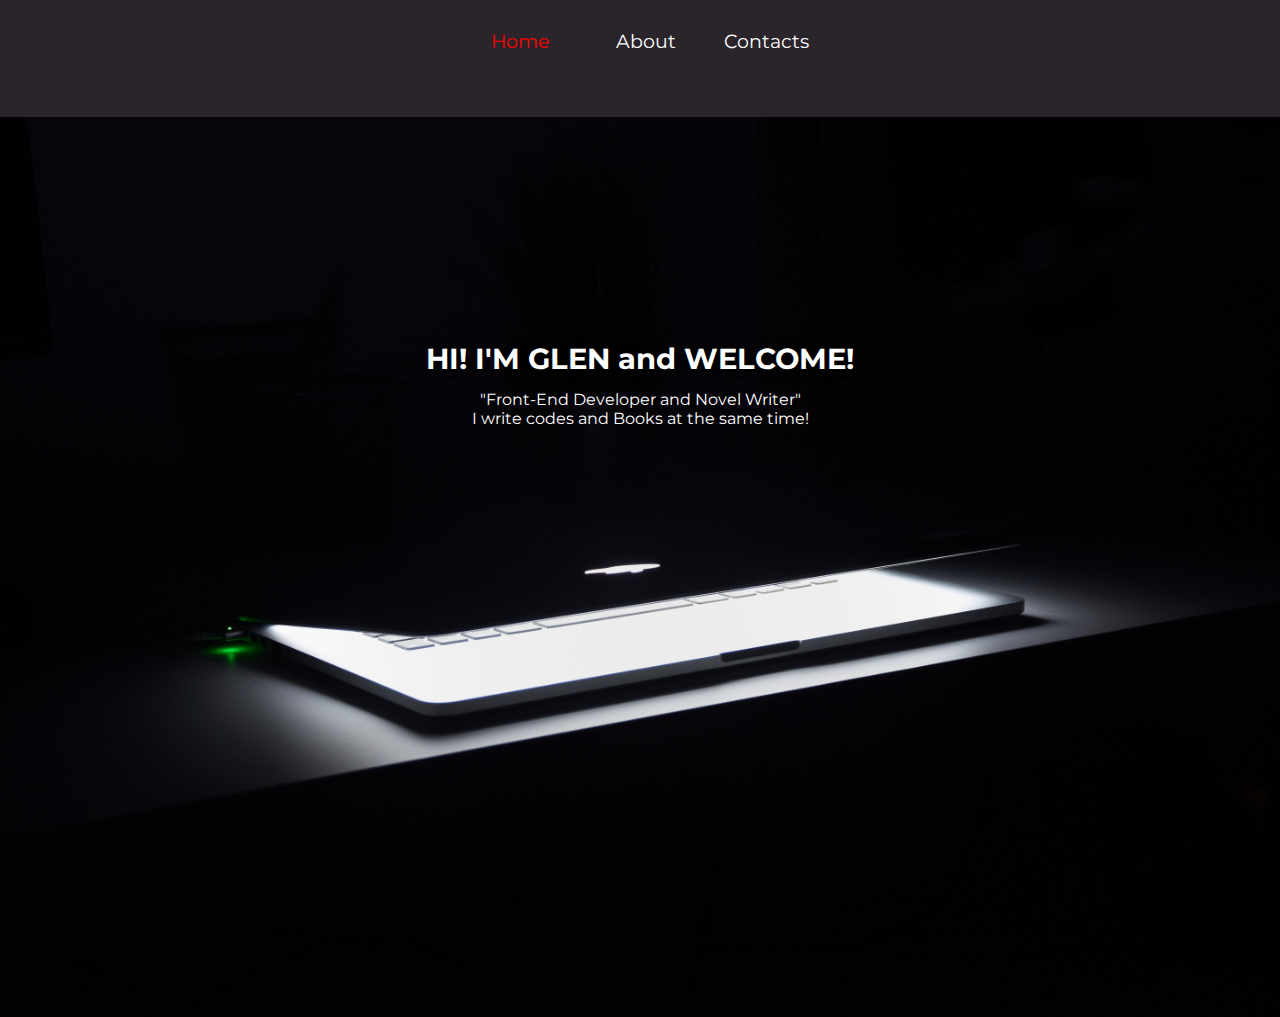
<file: index.html>
<!DOCTYPE html>
<html lang="en">
  <head>
    <meta charset="UTF-8" />
    <meta http-equiv="X-UA-Compatible" content="IE=edge" />
    <meta name="viewport" content="width=device-width, initial-scale=1.0" />
    <title>Homepage</title>
    <link rel="stylesheet" href="styles.css" />
  </head>
  <body>
    <header>
      <nav>
        <ul>
          <li><a href="index.html" class="active">Home</a></li>
          <li><a href="about.html">About</a></li>
          <li><a href="contact.html">Contacts</a></li>
        </ul>
      </nav>
    </header>
    <section class="homepage">
      <h1>HI! I'M GLEN and WELCOME!</h1>
      <p>"Front-End Developer and Novel Writer"</p>
      <p>I write codes and Books at the same time!</p>
    </section>
  </body>
</html>
</file>
<file: styles.css>
@import url("https://fonts.googleapis.com/css2?family=Montserrat:wght@100;200;300;400;500;600;700;800;900&display=swap");
* {
  margin: 0;
  padding: 0;
  box-sizing: border-box;
  list-style-type: none;
  text-decoration: none;
}
body {
  font-family: "Montserrat", sans-serif;
}
nav {
  background-color: #2a242b;
  width: 100%;
  height: 13vh;
  display: flex;
  justify-content: center;
}
nav ul {
  display: flex;
  justify-content: space-around;
  gap: 3em;
}
nav ul li {
  margin-top: 1.8em;
}
nav ul li a {
  color: white;
  font-size: 1.2em;
}
nav ul li a:hover {
  color: red;
  padding: 1em;
  transition: 0.4s ease;
}
.active {
  color: red;
  padding: 1em;
  transition: 0.4s ease;
}
.homepage {
  width: 100%;
  height: 100vh;
  background-image: url(./images/pexels-daniel-putzer-633409.jpg);
  background-size: cover;
  padding-top: 14em;
}
.homepage h1 {
  text-align: center;
  color: white;
  font-size: 1.8em;
  text-shadow: 2px 2px 8px black;
  margin-bottom: 0.5em;
}
.homepage p {
  text-align: center;
  color: white;
  font-size: 1em;
}
.aboutpage {
  width: 100%;
  height: 100vh;
  background-image: url(./images/pexels-hasan-albari-1229861.jpg);
  background-size: cover;
  padding-top: 3em;
  overflow-x: hidden;
}
.aboutpage h1 {
  text-align: center;
  color: white;
  font-size: 1.8em;
  text-shadow: 2px 2px 8px black;
  margin-bottom: 1em;
}
.aboutpage h2 {
  text-align: center;
  color: white;
  font-size: 1.4em;
  text-shadow: 2px 2px 8px black;
  margin-bottom: 1em;
}
.about-img {
  margin-left: 22em;
  width: 50%;
  display: flex;
  justify-content: space-evenly;
  gap: 50px;
}
.about-img img {
  width: 100%;
  height: 35vh;
  border: 5px double black;
  animation: 1s animate ease-in-out;
}
@keyframes animate {
  0% {
    opacity: 0;
    transform: scale(0.5);
  }
  100% {
    opacity: 1;
    transform: scale(1);
  }
}
.about-img2 {
  margin-top: 1em;
  margin-left: 22em;
  width: 50%;
  display: flex;
  justify-content: space-evenly;
  gap: 50px;
}
.about-img2 img {
  width: 100%;
  height: 35vh;
  border: 5px double black;
  animation: 1s animate ease-in-out;
}
@keyframes animate {
  0% {
    opacity: 0;
    transform: scale(0.5);
  }
  100% {
    opacity: 1;
    transform: scale(1);
  }
}

.contact-section {
  background-image: url(./images/pexels-nikolaos-dimou-2473183.jpg);
  width: 100vw;
  height: 87vh;
  background-size: cover;
  position: relative;
  padding: 50px 100px;
  display: flex;
  justify-content: center;
  align-items: center;
  flex-direction: column;
  background-position: center, bottom;
}
.contato .contact-heading {
  max-width: 800px;
  text-align: center;
  margin-bottom: 100px;
}

.contato .conteudo h2 {
  font-size: 36px;
  font-weight: 900;
  color: #fff;
}

.contato .conteudo p {
  font-weight: 300;
  color: #fff;
}

.container {
  width: 100%;
  display: flex;
  justify-content: space-between;
  align-items: center;
  margin-top: 30px;
}

.container .contactinfo {
  width: 50%;
  display: flex;
  flex-direction: column;
}

.container .contactinfo .box {
  position: relative;
  padding: 20px 0;
  display: flex;
}

.container .contactinfo .box .icon {
  min-width: 60px;
  height: 60px;
  background: #fff;
  border-radius: 50%;
  display: flex;
  align-items: center;
  justify-content: center;
  font-size: 22px;
}

.container .contactinfo .box .text {
  display: flex;
  flex-direction: column;
  color: #fff;
  font-size: 16px;
  margin-left: 20px;
  font-weight: 300;
}

.container .contactinfo .box .text h3 {
  font-weight: 500;
  color: #00bcd4;
}

.formcontact {
  width: 40%;
  padding: 40px;
  background: #fff;
}

.formcontact form {
  position: relative;
}

.formcontact h2 {
  font-size: 30px;
  color: #333;
  font-weight: 500;
}

.formcontact .inputbox {
  position: relative;
  width: 100%;
  margin-top: 10px;
}

.formcontact .inputbox input,
textarea {
  width: 100%;
  padding: 5px 0;
  margin: 10px 0;
  border: none;
  border-bottom: 2px solid #333;
  outline: none;
  resize: none;
}

.formcontact .inputbox span {
  position: absolute;
  left: 0;
  padding: 5px 0;
  font-size: 16px;
  margin: 10px 0;
  pointer-events: none;
  transition: 0.5s;
  color: #666;
}

.formcontact .inputbox input:focus + span,
.formcontact .inputbox textarea:focus + span {
  color: #e91e63;
  font-size: 12px;
}

.formcontact .inputbox input:valid + span,
.formcontact .inputbox textarea:valid + span {
  color: blueviolet;
  transform: translateY(-20px);
}
</file>
